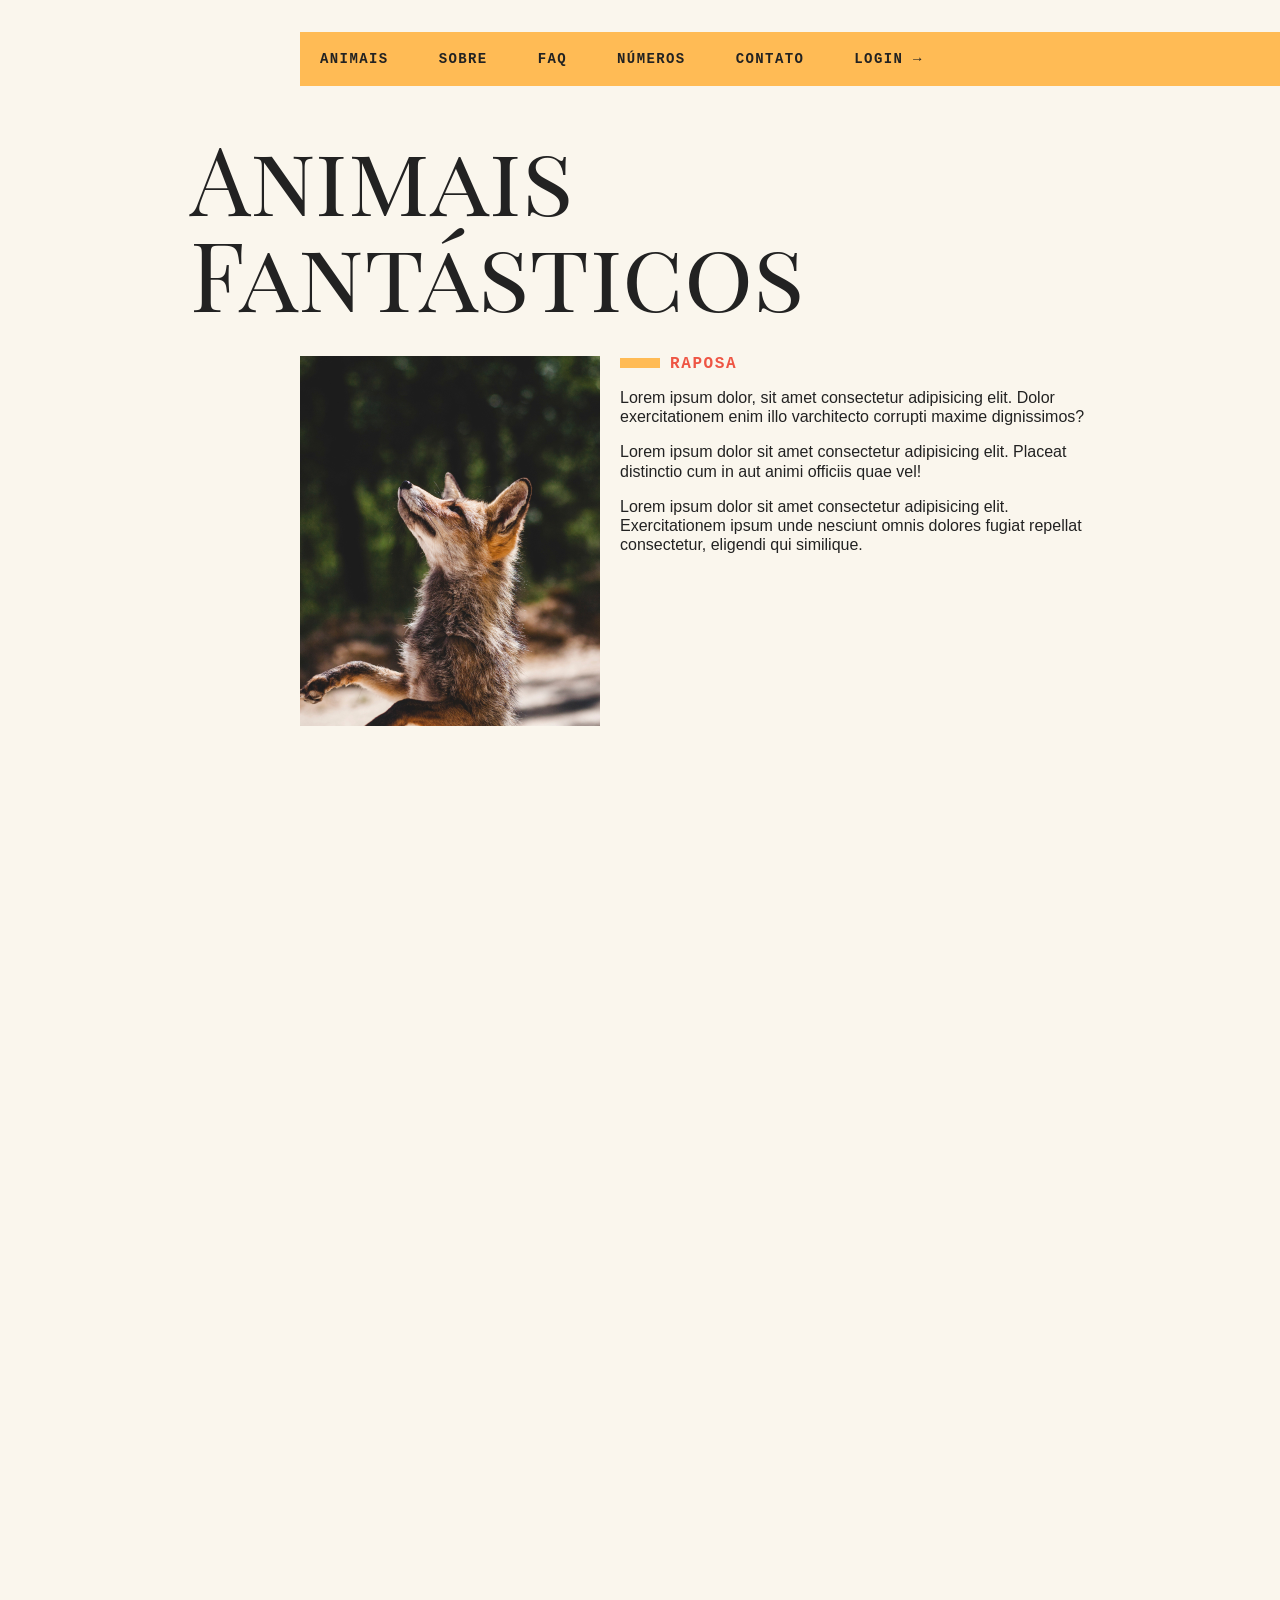
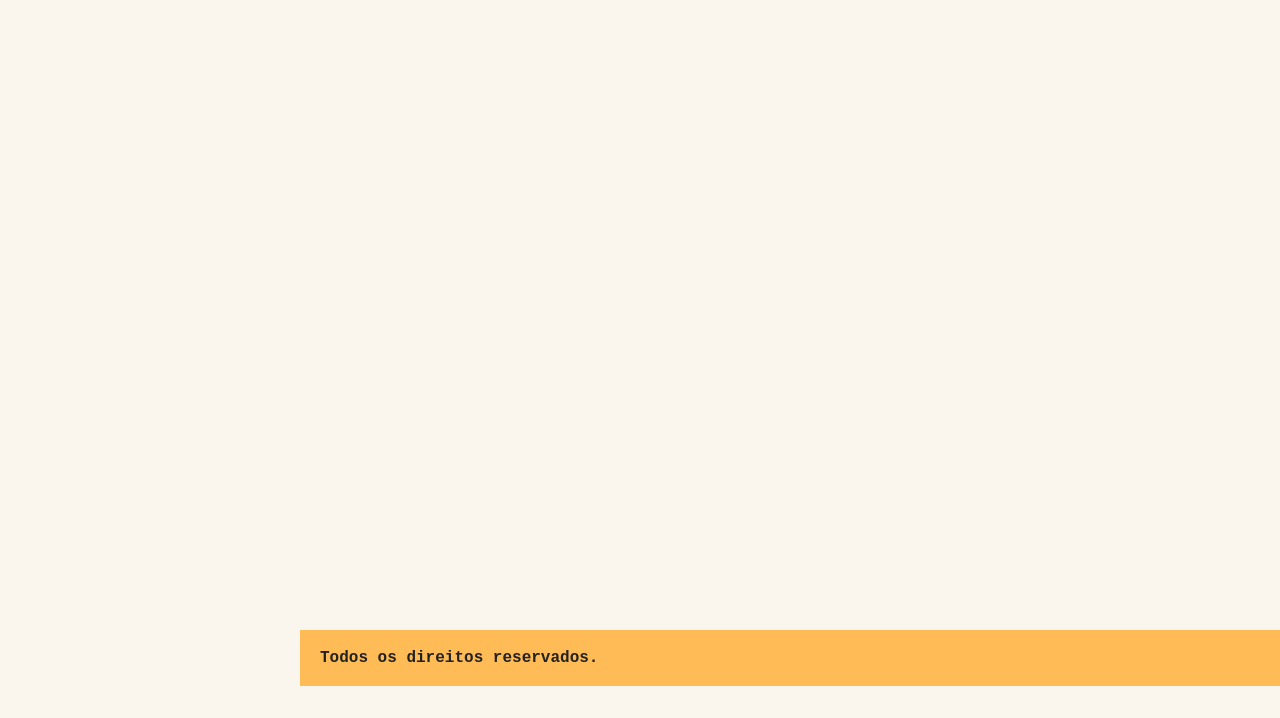
<file: index.html>
<!DOCTYPE html>
<html lang="en">
  <head>
    <meta charset="UTF-8" />
    <meta name="viewport" content="width=device-width, initial-scale=1.0" />
    <meta http-equiv="X-UA-Compatible" content="ie=edge" />
    <link rel="stylesheet" href="css/style.css" />
    <link
      href="https://fonts.googleapis.com/css?family=Playfair+Display+SC"
      rel="stylesheet"
    />
    <script>
      document.documentElement.className += " js";
    </script>
    <title>Animais Fantásticos</title>
  </head>
  <body>
    <div class="grid-container">
      <!-- menu -->
      <nav class="menu" data-menu="suave">
        <button data-menu="button" aria-expanded="false" aria-controls="menu">
          Menu
        </button>
        <ul data-menu="list" id="menu">
          <li><a href="#animais">Animais</a></li>
          <li data-dropdown>
            <a href="sobre.html">Sobre</a>
            <ul class="dropdown-menu">
              <li><a href="empresa.html">A Empresa</a></li>
              <li><a href="equipe.html">Equipe</a></li>
              <li><a href="socios.html">Sócios</a></li>
              <li><a href="investidores.html">Investidores</a></li>
            </ul>
          </li>
          <li><a href="#faq">Faq</a></li>
          <li><a href="#numeros">Números</a></li>
          <li><a href="#contato">Contato</a></li>
          <li><a data-modal="abrir" href="login.html">Login →</a></li>
        </ul>
      </nav>
      <!-- section animais -->
      <section class="grid-section animais" data-anime="scroll" id="animais">
        <h1 class="titulo">Animais Fantásticos</h1>
        <ul class="animais-lista" data-tab="menu">
          <li><img src="img/content/imagem1.jpg" /></li>
          <li><img src="img/content/imagem2.jpg" /></li>
          <li><img src="img/content/imagem3.jpg" /></li>
          <li><img src="img/content/imagem4.jpg" /></li>
          <li><img src="img/content/imagem5.jpg" /></li>
          <li><img src="img/content/imagem6.jpg" /></li>
        </ul>

        <div class="animais-descricao" data-tab="content">
          <section data-anime="show-right">
            <h2>Raposa</h2>
            <p>
              Lorem ipsum dolor, sit amet consectetur adipisicing elit. Dolor
              exercitationem enim illo varchitecto corrupti maxime dignissimos?
            </p>
            <p>
              Lorem ipsum dolor sit amet consectetur adipisicing elit. Placeat
              distinctio cum in aut animi officiis quae vel!
            </p>
            <p>
              Lorem ipsum dolor sit amet consectetur adipisicing elit.
              Exercitationem ipsum unde nesciunt omnis dolores fugiat repellat
              consectetur, eligendi qui similique.
            </p>
          </section>

          <section data-anime="show-down">
            <h2>Esquilo</h2>
            <p>
              Lorem ipsum dolor, sit amet consectetur adipisicing elit. Dolor
              exercitationem enim illo vero nemo recusandae quod ipsa, velit
              delectus quae aspernatur, architecto corrupti maxime dignissimos?
            </p>
            <p>
              Lorem ipsum dolor sit amet consectetur adipisicing elit. Placeat
              distinctio cum in aut animi officiis quae vel!
            </p>
            <p>
              Lorem ipsum dolor sit amet consectetur adipisicing elit.
              Exercitationem ipsum unde nesciunt omnis dolores fugiat repellat
              consectetur, eligendi qui similique.
            </p>
          </section>

          <section data-anime="show-right">
            <h2>Urso</h2>
            <p>
              Lorem ipsum dolor, sit amet consectetur adipisicing elit. Dolor
              exercitationem enim illo vero nemo recusandae quod ipsa, velit
              delectus quae aspernatur, architecto corrupti maxime dignissimos?
            </p>
            <p>
              Lorem ipsum dolor sit amet consectetur adipisicing elit. Placeat
              distinctio cum in aut animi officiis quae vel!
            </p>
            <p>
              Lorem ipsum dolor sit amet consectetur adipisicing elit.
              Exercitationem ipsum unde nesciunt omnis dolores fugiat repellat
              consectetur, eligendi qui similique.
            </p>
          </section>

          <section data-anime="show-down">
            <h2>Lobo</h2>
            <p>
              Lorem ipsum dolor, sit amet consectetur adipisicing elit. Dolor
              exercitationem enim illo vero nemo recusandae quod ipsa, velit
              delectus quae aspernatur, architecto corrupti maxime dignissimos?
            </p>
            <p>
              Lorem ipsum dolor sit amet consectetur adipisicing elit. Placeat
              distinctio cum in aut animi officiis quae vel!
            </p>
            <p>
              Lorem ipsum dolor sit amet consectetur adipisicing elit.
              Exercitationem ipsum unde nesciunt omnis dolores fugiat repellat
              consectetur, eligendi qui similique.
            </p>
          </section>

          <section data-anime="show-right">
            <h2>Macaco</h2>
            <p>
              Lorem ipsum dolor, sit amet consectetur adipisicing elit. Dolor
              exercitationem enim illo vero nemo recusandae quod ipsa, velit
              delectus quae aspernatur, architecto corrupti maxime dignissimos?
            </p>
            <p>
              Lorem ipsum dolor sit amet consectetur adipisicing elit. Placeat
              distinctio cum in aut animi officiis quae vel!
            </p>
            <p>
              Lorem ipsum dolor sit amet consectetur adipisicing elit.
              Exercitationem ipsum unde nesciunt omnis dolores fugiat repellat
              consectetur, eligendi qui similique.
            </p>
          </section>

          <section data-anime="show-down">
            <h2>Leão</h2>
            <p>
              Lorem ipsum dolor, sit amet consectetur adipisicing elit. Dolor
              exercitationem enim illo vero nemo recusandae quod ipsa, velit
              delectus quae aspernatur, architecto corrupti maxime dignissimos?
            </p>
            <p>
              Lorem ipsum dolor sit amet consectetur adipisicing elit. Placeat
              distinctio cum in aut animi officiis quae vel!
            </p>
            <p>
              Lorem ipsum dolor sit amet consectetur adipisicing elit.
              Exercitationem ipsum unde nesciunt omnis dolores fugiat repellat
              consectetur, eligendi qui similique.
            </p>
          </section>
        </div>
      </section>

      <!-- FAQ -->
      <section class="grid-section faq" data-anime="scroll" id="faq">
        <h1 class="titulo">FAQ</h1>
        <dl class="faq-lista js-accordion" data-anime="accordion">
          <dt>Qual a idade dos animais?</dt>
          <dd>
            Lorem ipsum dolor sit amet consectetur adipisicing elit. Libero ipsa
            reiciendis illum nesciunt veniam. Quos?
          </dd>

          <dt>Eles são fantásticos?</dt>
          <dd>
            Lorem ipsum dolor sit amet consectetur adipisicing elit. Libero ipsa
            reiciendis illum nesciunt veniam. Quos?
          </dd>

          <dt>Qual a diferença?</dt>
          <dd>
            Lorem ipsum dolor sit amet consectetur adipisicing elit. Libero ipsa
            reiciendis illum nesciunt veniam. Quos?
          </dd>

          <dt>Como proceder?</dt>
          <dd>
            Lorem ipsum dolor sit amet consectetur adipisicing elit. Libero ipsa
            reiciendis illum nesciunt veniam. Quos?
          </dd>
        </dl>
      </section>

      <!-- section numeros -->
      <section class="grid-section numeros" data-anime="scroll" id="numeros">
        <h1 class="titulo">Números</h1>
        <div class="numeros-grid">
          <div class="numero-animal">
            <h3>Lobos</h3>
            <span data-numero>4874</span>
          </div>

          <div class="numero-animal">
            <h3>Raposas</h3>
            <span data-numero>5374</span>
          </div>

          <div class="numero-animal">
            <h3>Esquilos</h3>
            <span data-numero>12340</span>
          </div>

          <div class="numero-animal">
            <h3>Urso</h3>
            <span data-numero>230</span>
          </div>
        </div>
      </section>
      <!-- Section Contato -->
      <section class="grid-section contato" data-anime="scroll" id="contato">
        <h1 class="titulo">Contato</h1>
        <!-- prettier-ignore -->
        <div class="mapa" data-tooltip aria-label="Endereço próximo ao estacionamento">
          <img src="img/content/mapa.png" />
        </div>
        <ul class="dados">
          <li>email@email.com</li>
          <li>+55 (11) 98844-3322</li>
          <li>Rua Dr. PP, 12</li>
          <li>São Paulo, Sp</li>
        </ul>
      </section>

      <!-- footer -->
      <footer class="copy"><p>Todos os direitos reservados.</p></footer>
    </div>

    <section class="modal-container" data-modal="container">
      <div class="modal">
        <button data-modal="fechar" class="fechar">X</button>
        <form action="">
          <label for="email">Email</label>
          <input type="text" for="email" id="email" />

          <label for="senha">Senha</label>
          <input type="password" for="senha" id="senha" />
          <button type="submit">Entrar</button>
        </form>
      </div>
    </section>
    <script src="js/main.js"></script>
  </body>
</html>
</file>
<file: css/style.css>
html,body,div,span,applet,object,iframe,h1,h2,h3,h4,h5,h6,p,blockquote,pre,a,abbr,acronym,address,big,cite,code,del,dfn,em,img,ins,kbd,q,s,samp,small,strike,strong,sub,sup,tt,var,b,u,i,center,dl,dt,dd,ol,ul,li,fieldset,form,label,legend,table,caption,tbody,tfoot,thead,tr,th,td,article,aside,canvas,details,embed,figure,figcaption,footer,header,hgroup,menu,nav,output,ruby,section,summary,time,mark,audio,video{margin:0;padding:0;border:0;font-size:100%;font:inherit;vertical-align:baseline}article,aside,details,figcaption,figure,footer,header,hgroup,menu,nav,section{display:block}body{line-height:1}ol,ul{list-style:none}blockquote,q{quotes:none}blockquote:before,blockquote:after,q:before,q:after{content:'';content:none}table{border-collapse:collapse;border-spacing:0}html.textomaior{font-size:130%}img{display:block;max-width:100%}body{background:#faf6ed;color:#222;-webkit-font-smoothing:antialiased}.grid-container{display:grid;grid-template-columns:1fr 120px minmax(300px, 800px) 1fr}.menu{grid-column:3/5;margin-top:2em;margin-bottom:2em;background:#fb5}.menu ul{display:-webkit-box;display:-ms-flexbox;display:flex;-ms-flex-wrap:wrap;flex-wrap:wrap}.menu ul li a{display:block;padding:20px;margin-right:10px;color:#222;text-decoration:none;font-family:"IBM PLex Mono",monospace;font-weight:bold;letter-spacing:0.1em;text-transform:uppercase;font-size:0.875rem}.grid-section{grid-column:2/4;width:100%;-webkit-box-sizing:border-box;box-sizing:border-box;padding:10px;display:grid;grid-template-columns:90px 300px 1fr;grid-gap:20px;margin-bottom:4rem}.titulo{font-family:"Playfair Display SC", Georgia;font-size:6rem;line-height:1;margin-bottom:1rem;grid-column:1/4}.animais h2{font-family:"IBM PLex Mono",monospace;font-weight:bold;letter-spacing:0.1em;font-size:1rem;text-transform:uppercase;margin-bottom:1rem;color:#e54}.animais h2::before{content:"";display:inline-block;width:40px;height:10px;background-color:#fb5;margin-right:10px}.animais p{font-family:Helvetica, Arial, sans-serif;line-height:1.2;margin-bottom:1rem}.animais-lista{height:370px;overflow-y:scroll;grid-column:2}.animais-lista::-webkit-scrollbar{width:18px}.animais-lista::-webkit-scrollbar-thumb{background:#fb5;border-left:4px solid #faf6ed;border-right:4px solid #faf6ed}.animais-lista::-webkit-scrollbar-track{background:#faf6ed}.animais-lista li{cursor:pointer}.animais-descricao{grid-column:3}.animais-descricao section{margin-bottom:3rem}.faq-lista{grid-column:2/4}.faq-lista dt{font-family:"IBM PLex Mono",monospace;font-weight:bold;letter-spacing:0.1em;margin-top:2rem;margin-bottom:0.5rem;color:#e54}.faq-lista dt::before{content:"";display:inline-block;width:40px;height:10px;background-color:#fb5;margin-right:10px;width:20px}.faq-lista dd{font-family:Helvetica, Arial, sans-serif;margin-bottom:0.5rem;margin-left:30px}.mapa{grid-column:2}.dados{grid-column:3}.dados li{margin-bottom:1rem;font-family:Helvetica, Arial, sans-serif}.dados li::before{content:"";display:inline-block;width:40px;height:10px;background-color:#fb5;margin-right:10px;width:20px}.copy{grid-column:3/5;margin-bottom:2rem;background:#fb5}.copy p{padding:20px;font-family:"IBM PLex Mono",monospace;font-weight:bold}@media (max-width: 700px){.grid-container{grid-template-columns:1fr}.menu,.grid-section,.copy{grid-column:1}.menu{margin-top:0px}.copy{margin-bottom:0px}.grid-section{grid-template-columns:100px 1fr;grid-gap:10px}.grid-section h1{font-size:3rem}.animais-lista{grid-column:1}.faq-lista,.dados,.mapa{grid-column:1/3}}.js [data-tab="content"] section{display:none}.js [data-tab="content"] section.ativo{display:block !important}.js [data-tab="content"] section.ativo.show-right{-webkit-animation:show-right 0.5s forwards;animation:show-right 0.5s forwards}.js [data-tab="content"] section.ativo.show-down{-webkit-animation:show-down 0.5s forwards;animation:show-down 0.5s forwards}@-webkit-keyframes show-right{from{opacity:0;-webkit-transform:translate3d(-30px, 0, 0);transform:translate3d(-30px, 0, 0)}to{opacity:1;-webkit-transform:translate3d(0, 0, 0);transform:translate3d(0, 0, 0)}}@keyframes show-right{from{opacity:0;-webkit-transform:translate3d(-30px, 0, 0);transform:translate3d(-30px, 0, 0)}to{opacity:1;-webkit-transform:translate3d(0, 0, 0);transform:translate3d(0, 0, 0)}}@-webkit-keyframes show-down{from{opacity:0;-webkit-transform:translate3d(0, -30px, 0);transform:translate3d(0, -30px, 0)}to{opacity:1;-webkit-transform:translate3d(0, 0, 0);transform:translate3d(0, 0, 0)}}@keyframes show-down{from{opacity:0;-webkit-transform:translate3d(0, -30px, 0);transform:translate3d(0, -30px, 0)}to{opacity:1;-webkit-transform:translate3d(0, 0, 0);transform:translate3d(0, 0, 0)}}.js [data-anime="accordion"] dt{cursor:pointer}.js [data-anime="accordion"] dt::after{content:"⬎";margin-left:10px}.js [data-anime="accordion"] dt.show::after{content:"⬏"}.js [data-anime="accordion"] dd{display:none}.js [data-anime="accordion"] dd.show{display:block;-webkit-animation:slideDown 0.5s forwards;animation:slideDown 0.5s forwards}@-webkit-keyframes slideDown{from{opacity:0;max-height:0}to{opacity:1;max-height:100px}}@keyframes slideDown{from{opacity:0;max-height:0}to{opacity:1;max-height:100px}}.js [data-anime="scroll"]{opacity:0;-webkit-transform:translate3d(-30px, 0, 0);transform:translate3d(-30px, 0, 0);-webkit-transition:0.3s;transition:0.3s}.js [data-anime="scroll"].ativo{opacity:1;-webkit-transform:translate3d(0, 0, 0);transform:translate3d(0, 0, 0)}.modal-container{height:100vh;width:100%;background:rgba(0,0,0,0.5);position:fixed;top:0;left:0;z-index:2000;display:none;-webkit-box-pack:center;-ms-flex-pack:center;justify-content:center;-webkit-box-align:center;-ms-flex-align:center;align-items:center}.modal-container.ativo{display:-webkit-box;display:-ms-flexbox;display:flex}.modal{background:white;padding:40px;border:10px solid #fb5;-webkit-box-shadow:0 0 0 10px white;box-shadow:0 0 0 10px white;position:relative;min-width:300px}@-webkit-keyframes modal{from{opacity:0;-webkit-transform:translate3d(0, -30px, 0);transform:translate3d(0, -30px, 0)}to{opacity:1;-webkit-transform:translate3d(0, 0, 0);transform:translate3d(0, 0, 0)}}@keyframes modal{from{opacity:0;-webkit-transform:translate3d(0, -30px, 0);transform:translate3d(0, -30px, 0)}to{opacity:1;-webkit-transform:translate3d(0, 0, 0);transform:translate3d(0, 0, 0)}}.ativo .modal{-webkit-animation:modal 0.3s forwards;animation:modal 0.3s forwards}.fechar{width:50px;height:50px;border:4px solid white;border-radius:50%;position:absolute;top:-30px;right:-30px;background:#e54;-webkit-box-shadow:0 4px 4px 0 rgba(0,0,0,0.3);box-shadow:0 4px 4px 0 rgba(0,0,0,0.3);font-size:1.2em;color:white;font-family:"IBM Plex Mono", monospace;cursor:pointer}.modal label{font-family:"IBM Plex Mono", monospace;display:block;font-weight:bold;margin:1rem 0 0.5rem 0}.modal input{width:100%;padding:0.7rem 0.5rem;-webkit-box-sizing:border-box;box-sizing:border-box;border:1px solid rgba(0,0,0,0.2)}.modal button[type="submit"]{display:block;background:#e54;border:none;border-radius:4px;padding:0.7rem 2rem;color:white;font-size:1rem;font-family:"IBM Plex Mono", monospace;margin-top:1rem;font-weight:bold}.tooltip{position:absolute;z-index:500;background:rgba(0,0,0,0.6);-webkit-box-shadow:0 0 0 2px #fb5,0 0 0 6px rgba(0,0,0,0.6);box-shadow:0 0 0 2px #fb5,0 0 0 6px rgba(0,0,0,0.6);padding:0.5rem;color:white;font-family:"IBM PLex Mono", monospace;font-weight:bold;font-size:0.875rem;max-width:170px;border-radius:2px}[data-dropdown]{position:relative}[data-dropdown] .dropdown-menu{display:none}[data-dropdown]:hover .dropdown-menu,[data-dropdown].active .dropdown-menu{display:block;-webkit-animation:show-down 0.3s forwards;animation:show-down 0.3s forwards}@keyframes show-down{from{opacity:0;-webkit-transform:translate3d(0, -10px, 0);transform:translate3d(0, -10px, 0)}to{opacity:1;-webkit-transform:translate3d(0, 0, 0);transform:translate3d(0, 0, 0)}}.dropdown-menu{position:absolute;background:#e54;border:2px solid #333;top:48px;left:20px;z-index:200}.dropdown-menu a:hover{color:white}.dropdown-menu::before{content:" ";display:block;position:absolute;top:-10px;left:7px;width:0px;height:0px;border-bottom:10px solid #e54;border-left:10px solid transparent;border-right:10px solid transparent}[data-menu="button"]{display:none}@media (max-width: 700px){.js [data-menu="button"]{display:-webkit-box;display:-ms-flexbox;display:flex;-webkit-box-align:center;-ms-flex-align:center;align-items:center;background:#222;border:none;padding:0.5rem 1rem;border-radius:4px;text-transform:uppercase;font-family:"IBM Plex Mono", monospace;font-weight:bold;color:white;cursor:pointer;margin:10px;position:relative;z-index:100}.js [data-menu="button"]::before{content:"";display:inline-block;width:14px;height:2px;background:#fff;-webkit-box-shadow:0 4px #fff, 0 -4px #fff;box-shadow:0 4px #fff, 0 -4px #fff;margin-right:0.5rem;-webkit-transition:-webkit-transform 0.3s;transition:-webkit-transform 0.3s;transition:transform 0.3s;transition:transform 0.3s, -webkit-transform 0.3s}.js [data-menu="button"].active::before{-webkit-transform:rotate(90deg);transform:rotate(90deg)}.js [data-menu="list"]{display:none;position:absolute;background:#fb5;width:160px;z-index:80;-webkit-box-shadow:2px 2px 2px 0 rgba(0,0,0,0.2);box-shadow:2px 2px 2px 0 rgba(0,0,0,0.2)}.js [data-menu="list"].active{display:block;-webkit-animation:show-right 0.3s forwards;animation:show-right 0.3s forwards}.js .dropdown-menu{position:static;border:none}}.numeros-grid{grid-column:2 / 4;display:grid;grid-template-columns:1fr 1fr;grid-gap:30px}.numeros-grid h3{font-size:2rem;font-family:"Playfair Display SC", Georgia;margin-bottom:0.5rem}.numeros-grid span{font-family:"IBM PLex Mono",monospace;font-weight:bold;font-size:1.5rem;color:#e54}@media (max-width: 700px){.numeros-grid{grid-column:1}}
</file>
